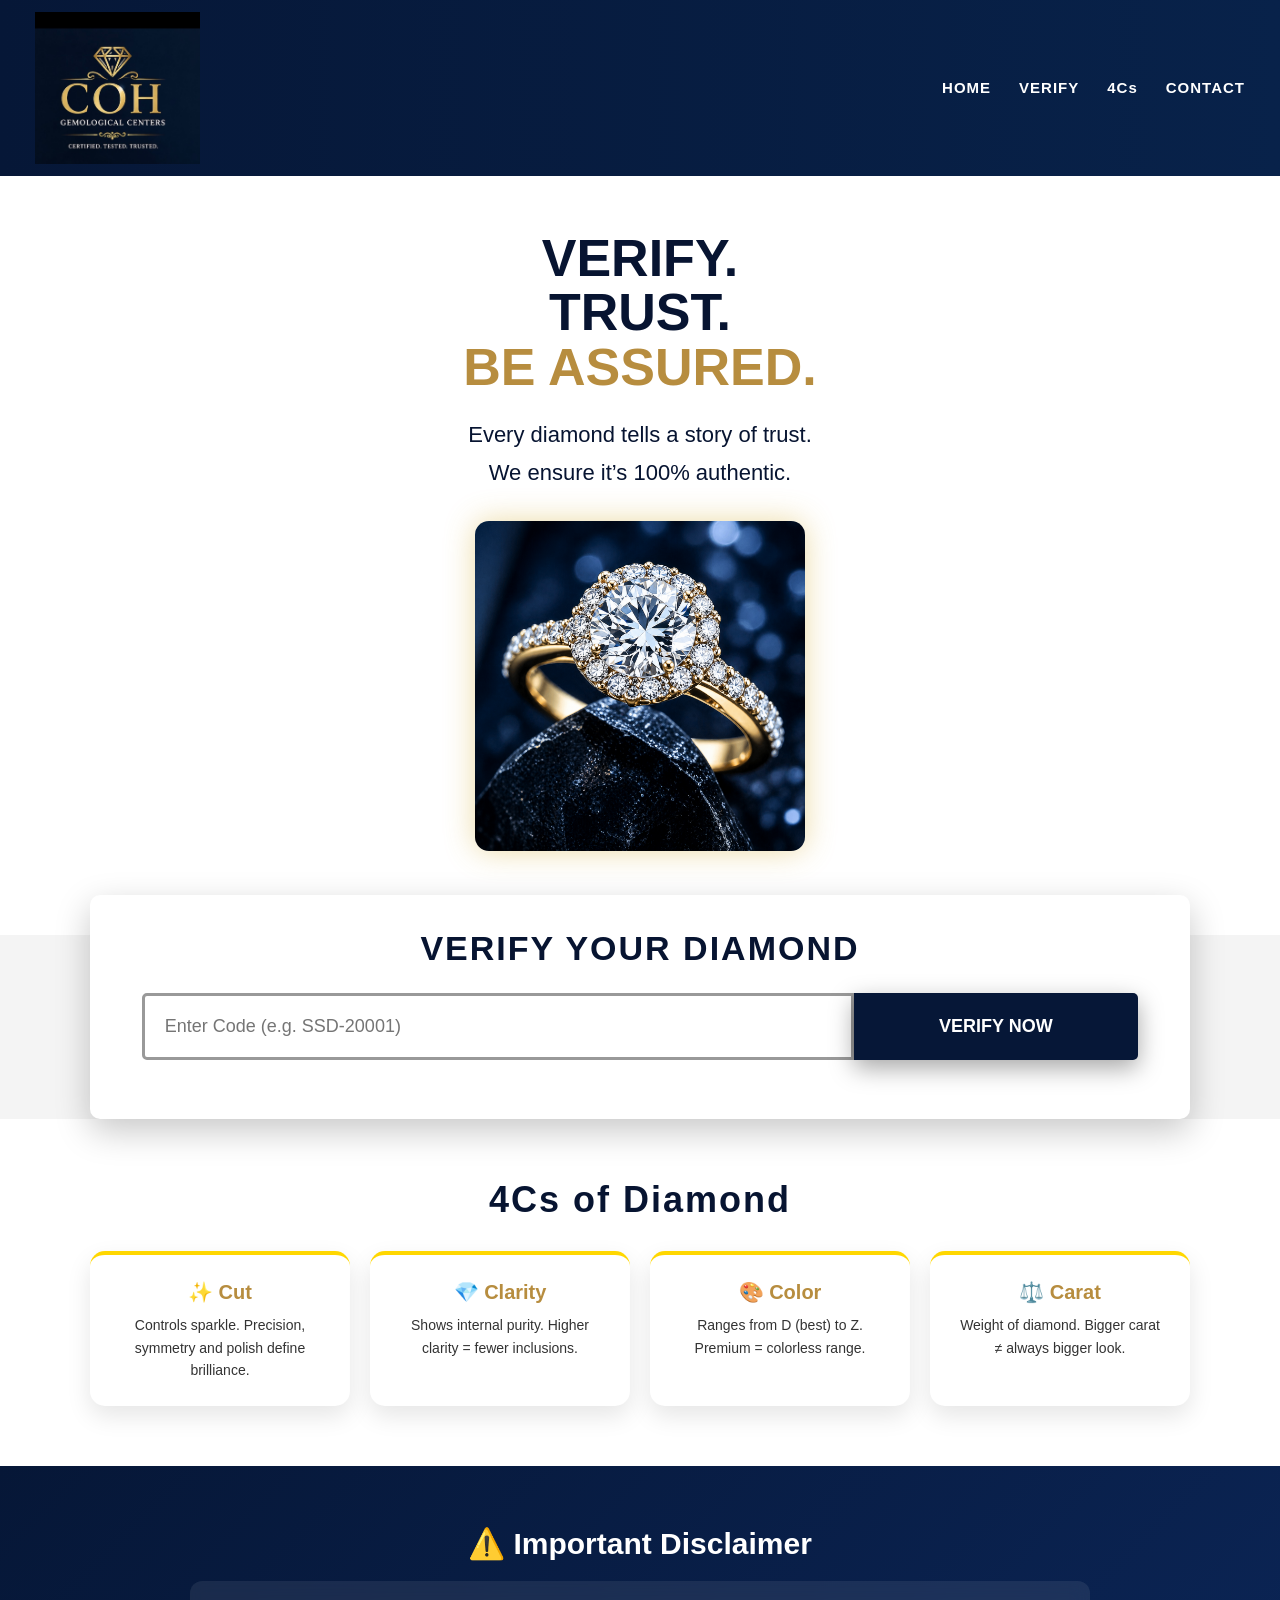
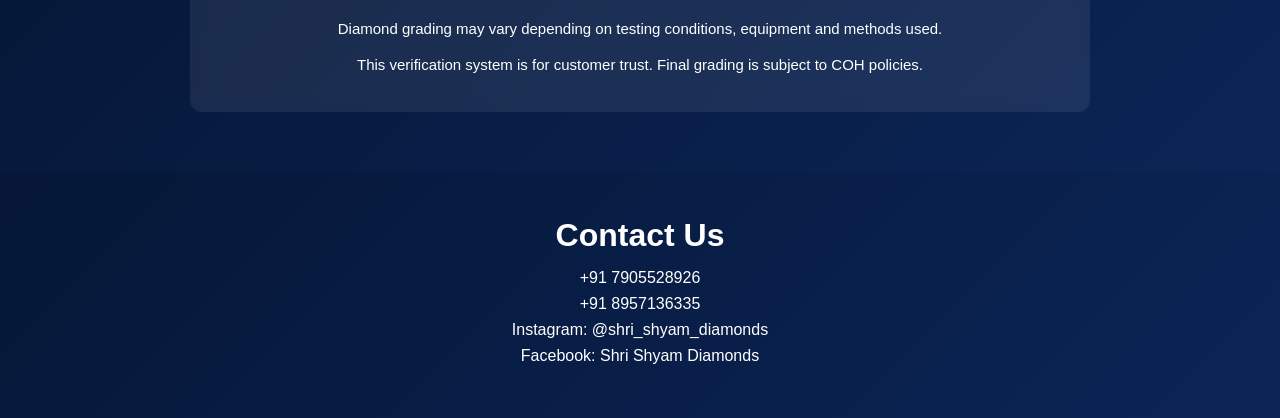
<file: index.html>
<!DOCTYPE html>
<html lang="en">
  <head>
    <meta charset="UTF-8" />
    <meta name="viewport" content="width=device-width, initial-scale=1.0" />
    <title>COH Diamond Verification</title>
    <link rel="stylesheet" href="./style.css?v=99999" />
    <style>
      .result-card {
        margin-top: 24px;
        background: #ffffff;
        border: 1px solid #e3e3e3;
        border-radius: 14px;
        padding: 18px;
        box-shadow: 0 10px 28px rgba(0,0,0,0.10);
        text-align: left;
        overflow-x: auto;
      }

      .result-title {
        text-align: center;
        color: #061737;
        font-size: 24px;
        font-weight: 900;
        margin-bottom: 16px;
      }

      .result-table {
        width: 100%;
        border-collapse: collapse;
        background: white;
        overflow: hidden;
        border-radius: 10px;
      }

      .result-table th,
      .result-table td {
        border: 1px solid #dddddd;
        padding: 12px 14px;
        font-size: 15px;
      }

      .result-table th {
        width: 32%;
        background: #061737;
        color: white;
        text-align: left;
        text-transform: capitalize;
      }

      .result-table td {
        color: #061737;
        font-weight: 700;
      }

      
.result-table-wrap{display:flex;gap:24px;align-items:center;justify-content:space-between;flex-wrap:wrap;}
.result-table{width:58%;}
.product-img-wrap{width:38%;margin-top:0;text-align:center;}
.product-img-wrap img{max-width:340px;width:100%;border-radius:14px;box-shadow:0 0 22px rgba(0,0,0,.18);}
@media(max-width:768px){.result-table-wrap{display:block;}.result-table{width:100%;}.product-img-wrap{width:100%;margin-top:20px;}}


      .cert-btn {
        display: block;
        margin: 22px auto 0;
        padding: 14px 28px;
        background: #061737;
        color: white;
        border: none;
        border-radius: 8px;
        font-size: 15px;
        font-weight: 900;
        cursor: pointer;
        box-shadow: 0 8px 22px rgba(0,0,0,0.25);
      }

      .status-good {
        color: #008a2e;
        font-weight: 900;
      }

      .error-msg {
        margin-top: 20px;
        color: red;
        font-weight: 900;
        padding: 15px;
        text-align: center;
      }

      .checking-msg {
        margin-top: 20px;
        color: #061737;
        font-weight: 900;
        padding: 15px;
        text-align: center;
      }

      @media (max-width: 768px) {
        .result-table th,
        .result-table td {
          padding: 10px;
          font-size: 13px;
        }
      }
    </style>
  </head>

  <body>
    <header>
      <div class="logo">
        <img src="IMG_4996.jpeg" class="logo-img" alt="COH Logo" />
      </div>
      <nav>
        <a href="#">HOME</a>
        <a href="#verify">VERIFY</a>
        <a href="#education">4Cs</a>
        <a href="#contact">CONTACT</a>
      </nav>
    </header>

    <section class="hero">
      <div class="hero-left">
        <h2>
          VERIFY.<br />
          TRUST.<br />
          <span>BE ASSURED.</span>
        </h2>
        <p>Every diamond tells a story of trust.</p>
        <p>We ensure it’s 100% authentic.</p>
      </div>
      <div class="hero-right">
        <img src="EB31FD41-A6A5-4458-B107-19F9FC14A769.png" class="ring-img" alt="Diamond Ring" />
      </div>
    </section>

    <section class="verify-box" id="verify">
      <h3>VERIFY YOUR DIAMOND</h3>
      <div class="verify-row">
        <input type="text" id="codeInput" placeholder="Enter Code (e.g. SSD-20001)" />
        <button onclick="verifyProduct()">VERIFY NOW</button>
      </div>
      <div id="result"></div>
    </section>

    <section class="diamond-education" id="education">
      <h3>4Cs of Diamond</h3>
      <div class="education-grid">
        <div class="edu-card">
          <h4>✨ Cut</h4>
          <p>Controls sparkle. Precision, symmetry and polish define brilliance.</p>
        </div>
        <div class="edu-card">
          <h4>💎 Clarity</h4>
          <p>Shows internal purity. Higher clarity = fewer inclusions.</p>
        </div>
        <div class="edu-card">
          <h4>🎨 Color</h4>
          <p>Ranges from D (best) to Z. Premium = colorless range.</p>
        </div>
        <div class="edu-card">
          <h4>⚖️ Carat</h4>
          <p>Weight of diamond. Bigger carat ≠ always bigger look.</p>
        </div>
      </div>
    </section>

    <section class="disclaimer">
      <h3>⚠️ Important Disclaimer</h3>
      <div class="disclaimer-box">
        <p>Diamond grading may vary depending on testing conditions, equipment and methods used.</p>
        <p>This verification system is for customer trust. Final grading is subject to COH policies.</p>
      </div>
    </section>

    <section class="contact" id="contact">
      <h3>Contact Us</h3>
      <p>+91 7905528926</p>
      <p>+91 8957136335</p>
      <p>Instagram: @shri_shyam_diamonds</p>
      <p>Facebook: Shri Shyam Diamonds</p>
    </section>

    <script>
      const SHEET_CSV_URL = "https://docs.google.com/spreadsheets/d/1jrTes410gkvf0dMwW7TQZd2W9U7e60dcZyMyHbSmaBc/gviz/tq?tqx=out:csv&gid=0";
      let currentData = null;

      function parseCSV(text) {
        const rows = [];
        let row = [];
        let cell = "";
        let insideQuotes = false;

        for (let i = 0; i < text.length; i++) {
          const char = text[i];
          const next = text[i + 1];

          if (char === '"' && insideQuotes && next === '"') {
            cell += '"';
            i++;
          } else if (char === '"') {
            insideQuotes = !insideQuotes;
          } else if (char === ',' && !insideQuotes) {
            row.push(cell);
            cell = "";
          } else if ((char === '\n' || char === '\r') && !insideQuotes) {
            if (cell !== "" || row.length > 0) {
              row.push(cell);
              rows.push(row);
              row = [];
              cell = "";
            }
            if (char === '\r' && next === '\n') i++;
          } else {
            cell += char;
          }
        }

        if (cell !== "" || row.length > 0) {
          row.push(cell);
          rows.push(row);
        }

        return rows;
      }

      function normalizeKey(key) {
        return String(key || "").trim().toLowerCase();
      }

      function getValue(data, names) {
        for (const name of names) {
          const foundKey = Object.keys(data).find(k => normalizeKey(k) === normalizeKey(name));
          if (foundKey && data[foundKey]) return data[foundKey];
        }
        return "";
      }

      function verifyProduct() {
        const code = document.getElementById("codeInput").value.trim().toUpperCase();
        const result = document.getElementById("result");

        if (!code) {
          alert("Enter code");
          return;
        }

        result.innerHTML = "<p class='checking-msg'>Checking...</p>";

        fetch(SHEET_CSV_URL + "&cache=" + Date.now())
          .then(res => {
            if (!res.ok) throw new Error("Sheet not accessible");
            return res.text();
          })
          .then(csvText => {
            const rows = parseCSV(csvText).filter(r => r.some(c => String(c).trim() !== ""));
            if (rows.length < 2) throw new Error("No data found in sheet");

            const headers = rows[0].map(h => String(h).trim());
            const data = rows.slice(1).map(row => {
              const obj = {};
              headers.forEach((header, index) => {
                obj[header] = row[index] || "";
              });
              return obj;
            });

            const found = data.find(item => String(getValue(item, ["Code", "code"])).trim().toUpperCase() === code);

            if (!found) {
              currentData = null;
              result.innerHTML = "<p class='error-msg'>Invalid Code ❌</p>";
              return;
            }

            currentData = found;
            const productCode=String(getValue(found,["Code","code"])).trim();
const imageCandidates=[
`https://raw.githubusercontent.com/amitesh180994/shri-shyam-diamonds/main/images/${productCode}.png`,
`https://raw.githubusercontent.com/amitesh180994/shri-shyam-diamonds/main/images/${productCode}.jpg`,
`https://raw.githubusercontent.com/amitesh180994/shri-shyam-diamonds/main/images/${productCode}.jpeg`,
`https://raw.githubusercontent.com/amitesh180994/shri-shyam-diamonds/main/images/${productCode}.webp`
];

            let html = "<div class='result-card'><div class='result-title'>Authentic Verification Result ✔</div><div class='result-table-wrap'><table class='result-table'>";

            Object.keys(found).forEach(key => {
              const value = found[key];
              if (!key || String(value).trim() === "") return;
              if (normalizeKey(key) === "image" || normalizeKey(key) === "photo" || normalizeKey(key) === "product image") return;

              const isStatus = normalizeKey(key) === "status";
              html += `<tr><th>${key}</th><td class='${isStatus ? "status-good" : ""}'>${value}</td></tr>`;
            });

            html += "</table>";html += `<div class='product-img-wrap'><img id="productImg" src="${imageCandidates[0]}" alt="Product Image"></div></div>`;

            html += "<button class='cert-btn' onclick='downloadCertificate()'>Download Certificate</button></div>";
result.innerHTML = html;
const pi=document.getElementById('productImg');
if(pi){
 let i=1;
 pi.onerror=function(){
   if(i<imageCandidates.length){pi.src=imageCandidates[i++];}
   else{pi.style.display='none';}
 };
}
          })
          .catch(error => {
            console.error(error);
            result.innerHTML = "<p class='error-msg'>Sheet loading error ❌<br>Make sure Google Sheet sharing is: Anyone with link → Viewer</p>";
          });
      }

      function downloadCertificate() {
        if (!currentData) return;

        const imageUrl = `https://raw.githubusercontent.com/amitesh180994/shri-shyam-diamonds/main/images/${String(getValue(currentData,["Code","code"])).trim()}.png`;
        let certRows = "";

        Object.keys(currentData).forEach(key => {
          const value = currentData[key];
          if (!key || String(value).trim() === "") return;
          if (normalizeKey(key) === "image" || normalizeKey(key) === "photo" || normalizeKey(key) === "product image") return;
          certRows += `<tr><th>${key}</th><td>${value}</td></tr>`;
        });

        const certHTML = `
          <!DOCTYPE html>
          <html>
          <head>
            <title>Diamond Verification Certificate</title>
            <style>
              body { font-family: Arial, Helvetica, sans-serif; padding: 35px; color: #061737; }
              .cert { border: 4px solid #061737; border-radius: 18px; padding: 30px; }
              h1 { text-align:center; color:#b78d3f; margin-bottom: 5px; }
              h2 { text-align:center; margin-top: 0; }
              table { width:100%; border-collapse: collapse; margin-top: 25px; }
              th, td { border:1px solid #ccc; padding:12px; text-align:left; }
              th { background:#061737; color:white; width:32%; }
              img { max-width:250px; display:block; margin:25px auto; border-radius:12px; }
              .footer { text-align:center; margin-top: 30px; font-weight: bold; }
            </style>
          </head>
          <body>
            <div class="cert">
              <h1>COH Gemological Centre</h1>
              <h2>Diamond Verification Certificate</h2>
              <table>${certRows}</table>
              <img src="${imageUrl}" alt="Product Image"
onerror="this.onerror=null;this.src='https://raw.githubusercontent.com/amitesh180994/shri-shyam-diamonds/main/images/${String(getValue(currentData,['Code','code'])).trim()}.jpg';">
              <p class="footer">This product is verified as per submitted record.</p>
            </div>
            <script>window.onload = function(){ window.print(); }<\/script>
          </body>
          </html>
        `;

        const win = window.open("", "_blank");
        win.document.open();
        win.document.write(certHTML);
        win.document.close();
      }
    </script>
  </body>
</html>
</file>
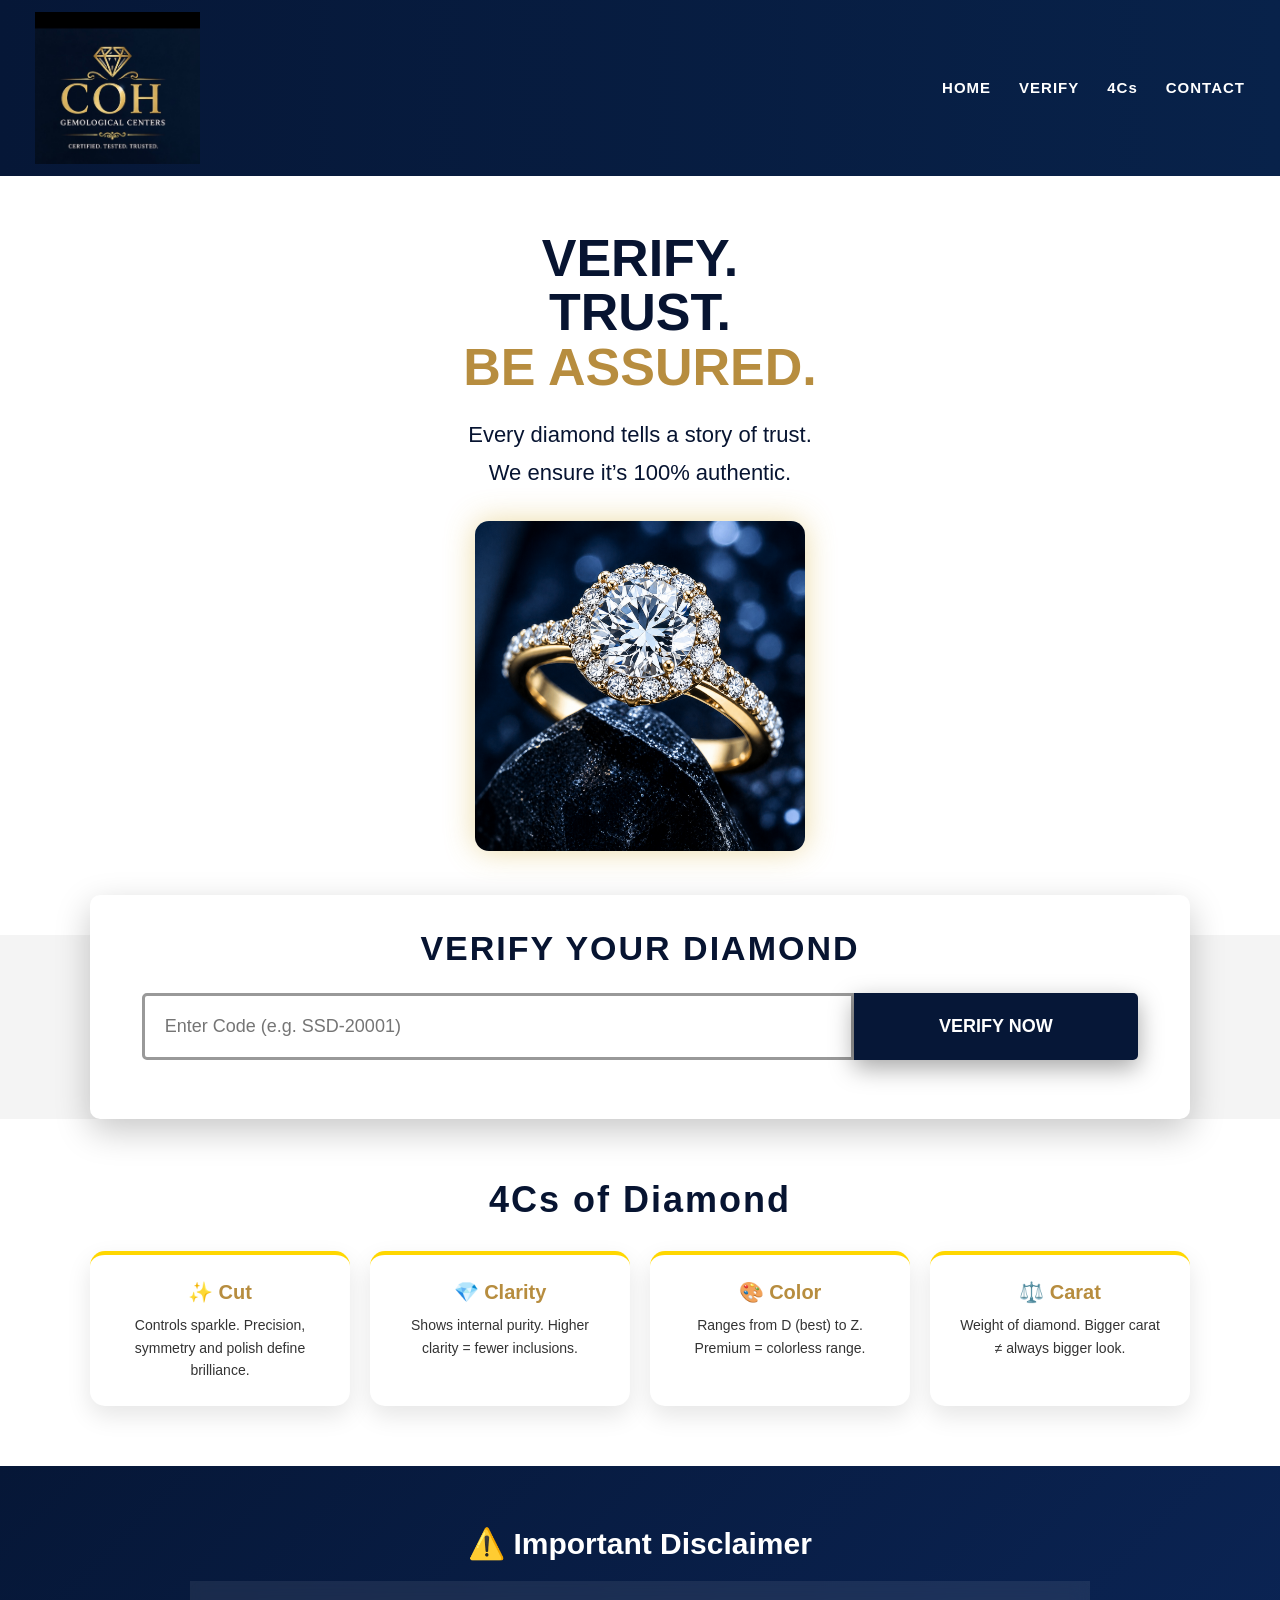
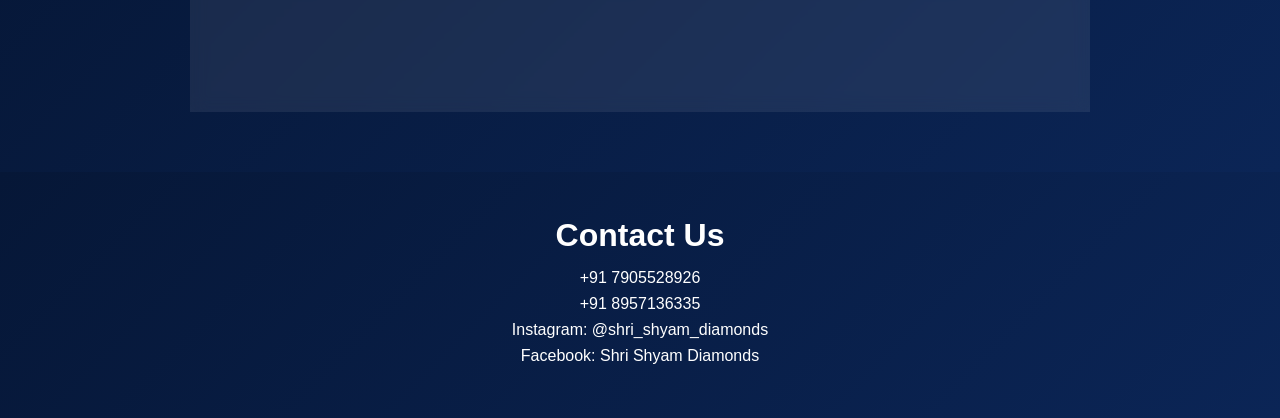
<file: index(3).html>
<!DOCTYPE html>
<html lang="en">
  <head>
    <meta charset="UTF-8" />
    <meta name="viewport" content="width=device-width, initial-scale=1.0" />
    <title>COH Diamond Verification</title>
    <link rel="stylesheet" href="./style.css?v=99999" />
    <style>
      .result-card {
        margin-top: 24px;
        background: #ffffff;
        border: 1px solid #e3e3e3;
        border-radius: 14px;
        padding: 18px;
        box-shadow: 0 10px 28px rgba(0,0,0,0.10);
        text-align: left;
        overflow-x: auto;
      }

      .result-title {
        text-align: center;
        color: #061737;
        font-size: 24px;
        font-weight: 900;
        margin-bottom: 16px;
      }

      .result-table {
        width: 100%;
        border-collapse: collapse;
        background: white;
        overflow: hidden;
        border-radius: 10px;
      }

      .result-table th,
      .result-table td {
        border: 1px solid #dddddd;
        padding: 12px 14px;
        font-size: 15px;
      }

      .result-table th {
        width: 32%;
        background: #061737;
        color: white;
        text-align: left;
        text-transform: capitalize;
      }

      .result-table td {
        color: #061737;
        font-weight: 700;
      }

      
.result-table-wrap{
display:flex;
gap:24px;
align-items:flex-start;
justify-content:space-between;
}
.result-table{width:60%;}
.product-img-wrap{
width:36%;
margin-top:0;
display:flex;
justify-content:center;
align-items:flex-start;
}
.product-img-wrap img{
width:100%;
max-width:360px;
border-radius:14px;
box-shadow:0 0 22px rgba(0,0,0,.18);
}
@media (max-width: 768px) {
.result-table-wrap{display:block;}
.result-table{width:100%;}
.product-img-wrap{width:100%;margin-top:20px;}

        .result-table th,
        .result-table td {
          padding: 10px;
          font-size: 13px;
        }
      }
    </style>
  </head>

  <body>
    <header>
      <div class="logo">
        <img src="IMG_4996.jpeg" class="logo-img" alt="COH Logo" />
      </div>
      <nav>
        <a href="#">HOME</a>
        <a href="#verify">VERIFY</a>
        <a href="#education">4Cs</a>
        <a href="#contact">CONTACT</a>
      </nav>
    </header>

    <section class="hero">
      <div class="hero-left">
        <h2>
          VERIFY.<br />
          TRUST.<br />
          <span>BE ASSURED.</span>
        </h2>
        <p>Every diamond tells a story of trust.</p>
        <p>We ensure it’s 100% authentic.</p>
      </div>
      <div class="hero-right">
        <img src="EB31FD41-A6A5-4458-B107-19F9FC14A769.png" class="ring-img" alt="Diamond Ring" />
      </div>
    </section>

    <section class="verify-box" id="verify">
      <h3>VERIFY YOUR DIAMOND</h3>
      <div class="verify-row">
        <input type="text" id="codeInput" placeholder="Enter Code (e.g. SSD-20001)" />
        <button onclick="verifyProduct()">VERIFY NOW</button>
      </div>
      <div id="result"></div>
    </section>

    <section class="diamond-education" id="education">
      <h3>4Cs of Diamond</h3>
      <div class="education-grid">
        <div class="edu-card">
          <h4>✨ Cut</h4>
          <p>Controls sparkle. Precision, symmetry and polish define brilliance.</p>
        </div>
        <div class="edu-card">
          <h4>💎 Clarity</h4>
          <p>Shows internal purity. Higher clarity = fewer inclusions.</p>
        </div>
        <div class="edu-card">
          <h4>🎨 Color</h4>
          <p>Ranges from D (best) to Z. Premium = colorless range.</p>
        </div>
        <div class="edu-card">
          <h4>⚖️ Carat</h4>
          <p>Weight of diamond. Bigger carat ≠ always bigger look.</p>
        </div>
      </div>
    </section>

    <section class="disclaimer">
      <h3>⚠️ Important Disclaimer</h3>
      <div class="disclaimer-box">
        <p>Diamond grading may vary depending on testing conditions, equipment and methods used.</p>
        <p>This verification system is for customer trust. Final grading is subject to COH policies.</p>
      </div>
    </section>

    <section class="contact" id="contact">
      <h3>Contact Us</h3>
      <p>+91 7905528926</p>
      <p>+91 8957136335</p>
      <p>Instagram: @shri_shyam_diamonds</p>
      <p>Facebook: Shri Shyam Diamonds</p>
    </section>

    <script>
      const SHEET_CSV_URL = "https://docs.google.com/spreadsheets/d/1jrTes410gkvf0dMwW7TQZd2W9U7e60dcZyMyHbSmaBc/gviz/tq?tqx=out:csv&gid=0";
      let currentData = null;

      function parseCSV(text) {
        const rows = [];
        let row = [];
        let cell = "";
        let insideQuotes = false;

        for (let i = 0; i < text.length; i++) {
          const char = text[i];
          const next = text[i + 1];

          if (char === '"' && insideQuotes && next === '"') {
            cell += '"';
            i++;
          } else if (char === '"') {
            insideQuotes = !insideQuotes;
          } else if (char === ',' && !insideQuotes) {
            row.push(cell);
            cell = "";
          } else if ((char === '\n' || char === '\r') && !insideQuotes) {
            if (cell !== "" || row.length > 0) {
              row.push(cell);
              rows.push(row);
              row = [];
              cell = "";
            }
            if (char === '\r' && next === '\n') i++;
          } else {
            cell += char;
          }
        }

        if (cell !== "" || row.length > 0) {
          row.push(cell);
          rows.push(row);
        }

        return rows;
      }

      function normalizeKey(key) {
        return String(key || "").trim().toLowerCase();
      }

      function getValue(data, names) {
        for (const name of names) {
          const foundKey = Object.keys(data).find(k => normalizeKey(k) === normalizeKey(name));
          if (foundKey && data[foundKey]) return data[foundKey];
        }
        return "";
      }

      function verifyProduct() {
        const code = document.getElementById("codeInput").value.trim().toUpperCase();
        const result = document.getElementById("result");

        if (!code) {
          alert("Enter code");
          return;
        }

        result.innerHTML = "<p class='checking-msg'>Checking...</p>";

        fetch(SHEET_CSV_URL + "&cache=" + Date.now())
          .then(res => {
            if (!res.ok) throw new Error("Sheet not accessible");
            return res.text();
          })
          .then(csvText => {
            const rows = parseCSV(csvText).filter(r => r.some(c => String(c).trim() !== ""));
            if (rows.length < 2) throw new Error("No data found in sheet");

            const headers = rows[0].map(h => String(h).trim());
            const data = rows.slice(1).map(row => {
              const obj = {};
              headers.forEach((header, index) => {
                obj[header] = row[index] || "";
              });
              return obj;
            });

            const found = data.find(item => String(getValue(item, ["Code", "code"])).trim().toUpperCase() === code);

            if (!found) {
              currentData = null;
              result.innerHTML = "<p class='error-msg'>Invalid Code ❌</p>";
              return;
            }

            currentData = found;
            const productCode=String(getValue(found,["Code","code"])).trim();
const imageCandidates=[
`https://raw.githubusercontent.com/amitesh180994/shri-shyam-diamonds/main/images/${productCode}.png`,
`https://raw.githubusercontent.com/amitesh180994/shri-shyam-diamonds/main/images/${productCode}.jpg`,
`https://raw.githubusercontent.com/amitesh180994/shri-shyam-diamonds/main/images/${productCode}.jpeg`,
`https://raw.githubusercontent.com/amitesh180994/shri-shyam-diamonds/main/images/${productCode}.webp`
];

            let html = "<div class='result-card'><div class='result-title'>Authentic Verification Result ✔</div><div class='result-table-wrap'><table class='result-table'>";

            Object.keys(found).forEach(key => {
              const value = found[key];
              if (!key || String(value).trim() === "") return;
              if (normalizeKey(key) === "image" || normalizeKey(key) === "photo" || normalizeKey(key) === "product image") return;

              const isStatus = normalizeKey(key) === "status";
              html += `<tr><th>${key}</th><td class='${isStatus ? "status-good" : ""}'>${value}</td></tr>`;
            });

            html += `</table><div class="product-img-wrap"><img id="productImg" src="${imageCandidates[0]}" alt="Product Image"></div></div>`;

            html += "<button class='cert-btn' onclick='downloadCertificate()'>Download Certificate</button></div>";
result.innerHTML = html;
const pi=document.getElementById('productImg');
if(pi){
 let i=1;
 pi.onerror=function(){
   if(i<imageCandidates.length){pi.src=imageCandidates[i++];}
   else{pi.style.display='none';}
 };
}
          })
          .catch(error => {
            console.error(error);
            result.innerHTML = "<p class='error-msg'>Sheet loading error ❌<br>Make sure Google Sheet sharing is: Anyone with link → Viewer</p>";
          });
      }

      function downloadCertificate() {
        if (!currentData) return;

        const imageUrl = `https://raw.githubusercontent.com/amitesh180994/shri-shyam-diamonds/main/images/${String(getValue(currentData,["Code","code"])).trim()}.png`;
        let certRows = "";

        Object.keys(currentData).forEach(key => {
          const value = currentData[key];
          if (!key || String(value).trim() === "") return;
          if (normalizeKey(key) === "image" || normalizeKey(key) === "photo" || normalizeKey(key) === "product image") return;
          certRows += `<tr><th>${key}</th><td>${value}</td></tr>`;
        });

        const certHTML = `
          <!DOCTYPE html>
          <html>
          <head>
            <title>Diamond Verification Certificate</title>
            <style>
              body { font-family: Arial, Helvetica, sans-serif; padding: 35px; color: #061737; }
              .cert { border: 4px solid #061737; border-radius: 18px; padding: 30px; }
              h1 { text-align:center; color:#b78d3f; margin-bottom: 5px; }
              h2 { text-align:center; margin-top: 0; }
              table { width:100%; border-collapse: collapse; margin-top: 25px; }
              th, td { border:1px solid #ccc; padding:12px; text-align:left; }
              th { background:#061737; color:white; width:32%; }
              img { max-width:250px; display:block; margin:25px auto; border-radius:12px; }
              .footer { text-align:center; margin-top: 30px; font-weight: bold; }
            </style>
          </head>
          <body>
            <div class="cert">
              <h1>COH Gemological Centre</h1>
              <h2>Diamond Verification Certificate</h2>
              <table>${certRows}</table>
              ${imageUrl ? `<img src="${imageUrl}" alt="Product Image">` : ""}
              <p class="footer">This product is verified as per submitted record.</p>
            </div>
            <script>window.onload = function(){ window.print(); }<\/script>
          </body>
          </html>
        `;

        const win = window.open("", "_blank");
        win.document.open();
        win.document.write(certHTML);
        win.document.close();
      }
    </script>
  </body>
</html>
</file>
<file: style.css>
* {
  margin: 0;
  padding: 0;
  box-sizing: border-box;
  font-family: Arial, Helvetica, sans-serif;
}

body {
  background: #f4f4f4;
  color: #071431;
  overflow-x: hidden;
}

/* HEADER */
header {
  width: 100%;
  background: linear-gradient(90deg, #061737, #08224a);
  display: flex;
  justify-content: space-between;
  align-items: center;
  padding: 12px 35px;
  min-height: 110px;
}

.logo-img {
  width: 165px;
  height: auto;
  display: block;
}

nav {
  display: flex;
  gap: 28px;
  align-items: center;
}

nav a {
  color: #fff;
  text-decoration: none;
  font-size: 15px;
  font-weight: 700;
  letter-spacing: 1px;
}

/* HERO */
.hero {
  background: white;
  text-align: center;
  padding: 55px 20px 80px;
}

.hero-left h2 {
  font-size: 52px;
  line-height: 1.05;
  font-weight: 900;
  color: #071431;
  margin-bottom: 28px;
}

.hero-left h2 span {
  color: #b78d3f;
}

.hero-left p {
  font-size: 22px;
  margin-bottom: 12px;
}

.hero-right {
  margin-top: 35px;
}

.ring-img {
  width: 330px;
  max-width: 90%;
  border-radius: 14px;
  box-shadow: 0 0 30px rgba(212,175,55,0.45);
}

/* VERIFY */
.verify-box {
  width: 86%;
  margin: -40px auto 0;
  background: white;
  padding: 34px 42px;
  border-radius: 10px;
  box-shadow: 0 12px 35px rgba(0,0,0,0.22);
  text-align: center;
  position: relative;
  z-index: 5;
}

.verify-box h3 {
  font-size: 34px;
  letter-spacing: 2px;
  margin-bottom: 25px;
}

.verify-row {
  display: flex;
  justify-content: center;
}

.verify-row input {
  width: 70%;
  padding: 20px;
  font-size: 18px;
  border: 3px solid #999;
  border-radius: 5px 0 0 5px;
}

.verify-row button {
  width: 28%;
  background: #061737;
  color: white;
  border: none;
  font-size: 18px;
  font-weight: 800;
  border-radius: 0 5px 5px 0;
  cursor: pointer;
  box-shadow: 0 8px 25px rgba(0,0,0,0.35);
}

#result {
  margin-top: 25px;
}

.result-img {
  width: 220px;
  max-width: 100%;
  margin-top: 15px;
  border-radius: 12px;
  box-shadow: 0 0 20px rgba(212,175,55,0.4);
}

/* CONTACT */
.contact {
  text-align: center;
  padding: 45px 20px;
  background: linear-gradient(135deg, #061737, #0b2556);
  color: white;
}

.contact h3 {
  font-size: 32px;
  margin-bottom: 15px;
}

.contact p {
  font-size: 16px;
  margin: 8px 0;
}

/* MOBILE */
@media (max-width: 768px) {
  header {
    flex-direction: column;
    padding: 12px 10px;
  }

  .logo-img {
    width: 125px;
  }

  nav {
    margin-top: 10px;
    gap: 16px;
    flex-wrap: wrap;
    justify-content: center;
  }

  nav a {
    font-size: 13px;
  }

  .hero {
    padding: 45px 18px 70px;
  }

  .hero-left h2 {
    font-size: 42px;
  }

  .hero-left p {
    font-size: 18px;
  }

  .ring-img {
    width: 280px;
  }

  .verify-box {
    width: 88%;
    padding: 28px 18px;
  }

  .verify-row {
    flex-direction: column;
    gap: 12px;
  }

  .verify-row input,
  .verify-row button {
    width: 100%;
    border-radius: 5px;
  }
}
.diamond-education {
  padding: 50px 20px;
  background: #ffffff;
  text-align: center;
}

.diamond-education h3,
.disclaimer h3 {
  font-size: 32px;
  color: #071431;
  margin-bottom: 25px;
}

.education-grid {
  display: grid;
  grid-template-columns: repeat(4, 1fr);
  gap: 18px;
  max-width: 1100px;
  margin: auto;
}

.edu-card {
  background: #f8f8f8;
  padding: 25px 18px;
  border-radius: 14px;
  box-shadow: 0 8px 25px rgba(0,0,0,0.08);
  border-top: 4px solid #c9a24d;
}

.edu-card h4 {
  font-size: 22px;
  color: #b78d3f;
  margin-bottom: 12px;
}

.edu-card p {
  font-size: 15px;
  line-height: 1.6;
  color: #222;
}

.disclaimer {
  padding: 35px 22px;
  background: #f1f1f1;
  text-align: center;
}

.disclaimer p {
  max-width: 950px;
  margin: 10px auto;
  font-size: 14px;
  line-height: 1.7;
  color: #333;
}

@media (max-width: 768px) {
  .education-grid {
    grid-template-columns: 1fr;
  }

  .diamond-education h3,
  .disclaimer h3 {
    font-size: 26px;
  }
}
.diamond-education {
  padding: 60px 20px;
  background: #ffffff;
  text-align: center;
}

.diamond-education h3 {
  font-size: 34px;
  color: #071431;
  margin-bottom: 35px;
  letter-spacing: 2px;
}

.education-grid {
  display: grid;
  grid-template-columns: repeat(4, 1fr);
  gap: 20px;
  max-width: 1100px;
  margin: auto;
}

.edu-card {
  background: linear-gradient(135deg, #ffffff, #f7f7f7);
  padding: 25px 20px;
  border-radius: 15px;
  box-shadow: 0 10px 30px rgba(0,0,0,0.1);
  border-top: 4px solid #c9a24d;
  transition: 0.3s;
}

.edu-card:hover {
  transform: translateY(-8px);
  box-shadow: 0 15px 40px rgba(0,0,0,0.15);
}

.edu-card h4 {
  font-size: 22px;
  color: #b78d3f;
  margin-bottom: 10px;
}

.edu-card p {
  font-size: 15px;
  color: #333;
  line-height: 1.6;
}

/* DISCLAIMER */
.disclaimer {
  padding: 50px 20px;
  background: linear-gradient(135deg, #061737, #0b2556);
  color: white;
  text-align: center;
}

.disclaimer h3 {
  font-size: 30px;
  margin-bottom: 20px;
}

.disclaimer-box {
  max-width: 900px;
  margin: auto;
  background: rgba(255,255,255,0.08);
  padding: 25px;
  border-radius: 12px;
  backdrop-filter: blur(10px);
}

.disclaimer-box p {
  font-size: 15px;
  line-height: 1.7;
  margin-bottom: 10px;
}

/* MOBILE */
@media (max-width: 768px) {
  .education-grid {
    grid-template-columns: 1fr;
  }
}
/* ===== 4Cs PREMIUM FIX ===== */
.diamond-education {
  padding: 60px 20px;
  background: #ffffff;
  text-align: center;
}

.diamond-education h3 {
  font-size: 36px;
  color: #071431;
  margin-bottom: 30px;
  font-weight: 800;
}

.education-grid {
  display: grid;
  grid-template-columns: repeat(4, 1fr);
  gap: 20px;
  max-width: 1100px;
  margin: auto;
}

.edu-card {
  background: white;
  padding: 25px;
  border-radius: 15px;
  box-shadow: 0 10px 25px rgba(0,0,0,0.1);
  border-top: 4px solid gold;
  transition: 0.3s;
}

.edu-card:hover {
  transform: translateY(-8px);
}

.edu-card h4 {
  font-size: 20px;
  color: #b78d3f;
  margin-bottom: 10px;
}

.edu-card p {
  font-size: 14px;
  color: #333;
}

/* ===== DISCLAIMER FIX ===== */
.disclaimer {
  padding: 50px 20px;
  background: linear-gradient(135deg, #061737, #0b2556);
  color: white;
  text-align: center;
}

.disclaimer h3 {
  font-size: 28px;
  margin-bottom: 15px;
}

.disclaimer-box {
  max-width: 900px;
  margin: auto;
  background: rgba(255,255,255,0.08);
  padding: 20px;
  border-radius: 10px;
}

.disclaimer-box p {
  font-size: 14px;
  line-height: 1.6;
}

/* MOBILE FIX */
@media (max-width: 768px) {
  .education-grid {
    grid-template-columns: 1fr;
  }
}
/* ===== FIX DISCLAIMER TEXT ===== */

.disclaimer {
  padding: 60px 20px;
  background: linear-gradient(135deg, #061737, #0b2556);
  color: white;
  text-align: center;
}

.disclaimer h3 {
  font-size: 30px;
  margin-bottom: 20px;
  color: #ffffff !important;
}

.disclaimer-box {
  max-width: 900px;
  margin: auto;
  background: rgba(255, 255, 255, 0.08);
  padding: 25px;
  border-radius: 12px;
  backdrop-filter: blur(8px);
}

.disclaimer-box p {
  color: #ffffff !important;
  font-size: 15px;
  line-height: 1.7;
  margin-bottom: 10px;
}
.result-card {
  max-width: 650px;
  margin: 25px auto 0;
  padding: 25px;
  background: #ffffff;
  border-radius: 16px;
  box-shadow: 0 12px 35px rgba(0,0,0,0.12);
  border-top: 5px solid #20b15a;
}

.auth-title {
  color: #0b8f3a;
  font-size: 28px;
  margin-bottom: 20px;
}

.result-layout {
  display: grid;
  grid-template-columns: 1.3fr 0.8fr;
  gap: 22px;
  align-items: center;
}

.result-table {
  display: grid;
  grid-template-columns: 1fr 1fr;
  border: 1px solid #e5e5e5;
  border-radius: 12px;
  overflow: hidden;
}

.result-table div {
  padding: 14px;
  border-bottom: 1px solid #e5e5e5;
}

.result-table div:nth-child(odd) {
  border-right: 1px solid #e5e5e5;
}

.result-table span {
  display: block;
  font-size: 12px;
  color: #777;
  margin-bottom: 4px;
}

.result-table b {
  font-size: 16px;
  color: #071431;
}

.result-img {
  width: 220px;
  max-width: 100%;
  border-radius: 14px;
  box-shadow: 0 0 20px rgba(212,175,55,0.4);
}

@media (max-width: 768px) {
  .result-layout {
    grid-template-columns: 1fr;
  }

  .result-table {
    grid-template-columns: 1fr;
  }

  .result-table div:nth-child(odd) {
    border-right: none;
  }
}
/* ===== PROFESSIONAL RESULT TABLE ===== */

.result-card {
  max-width: 700px;
  margin: 25px auto 0;
  padding: 25px;
  background: #ffffff;
  border-radius: 18px;
  box-shadow: 0 12px 35px rgba(0,0,0,0.15);
  border-top: 5px solid #20b15a;
}

.auth-title {
  color: #0b8f3a;
  font-size: 28px;
  margin-bottom: 22px;
  text-align: center;
}

.result-layout {
  display: grid;
  grid-template-columns: 1.4fr 0.8fr;
  gap: 25px;
  align-items: center;
}

.result-table {
  display: grid;
  grid-template-columns: 1fr 1fr;
  border: 1px solid #dddddd;
  border-radius: 14px;
  overflow: hidden;
  background: #ffffff;
}

.result-table div {
  padding: 14px 16px;
  border-bottom: 1px solid #dddddd;
}

.result-table div:nth-child(odd) {
  border-right: 1px solid #dddddd;
}

.result-table div:nth-last-child(-n+2) {
  border-bottom: none;
}

.result-table span {
  display: block;
  font-size: 12px;
  color: #777777;
  margin-bottom: 5px;
  text-transform: uppercase;
  letter-spacing: 1px;
}

.result-table b {
  font-size: 16px;
  color: #071431;
}

.result-img {
  width: 220px;
  max-width: 100%;
  border-radius: 14px;
  box-shadow: 0 0 20px rgba(212,175,55,0.45);
}

/* MOBILE RESULT */
@media (max-width: 768px) {
  .result-layout {
    grid-template-columns: 1fr;
  }

  .result-table {
    grid-template-columns: 1fr;
  }

  .result-table div {
    border-right: none !important;
  }

  .result-img {
    margin: auto;
  }
}
.download-btn {
  margin-top: 22px;
  padding: 13px 28px;
  background: linear-gradient(135deg, #061737, #0b2556);
  color: white;
  border: none;
  border-radius: 9px;
  font-size: 15px;
  font-weight: 700;
  cursor: pointer;
  box-shadow: 0 8px 25px rgba(0,0,0,0.25);
}

.download-btn:hover {
  background: linear-gradient(135deg, #0b2556, #061737);
  transform: scale(1.04);
}
/* ===== FORCE SHOW DOWNLOAD BUTTON ===== */

.download-btn {
  display: block !important;
  margin: 25px auto 0 !important;
  padding: 14px 28px !important;
  background: linear-gradient(135deg, #061737, #0b2556) !important;
  color: #ffffff !important;
  border: none !important;
  border-radius: 10px !important;
  font-size: 16px !important;
  font-weight: 700 !important;
  cursor: pointer !important;
  box-shadow: 0 10px 25px rgba(0,0,0,0.25) !important;
}

.download-btn:hover {
  transform: scale(1.05);
  background: linear-gradient(135deg, #0b2556, #061737);
}
</file>
